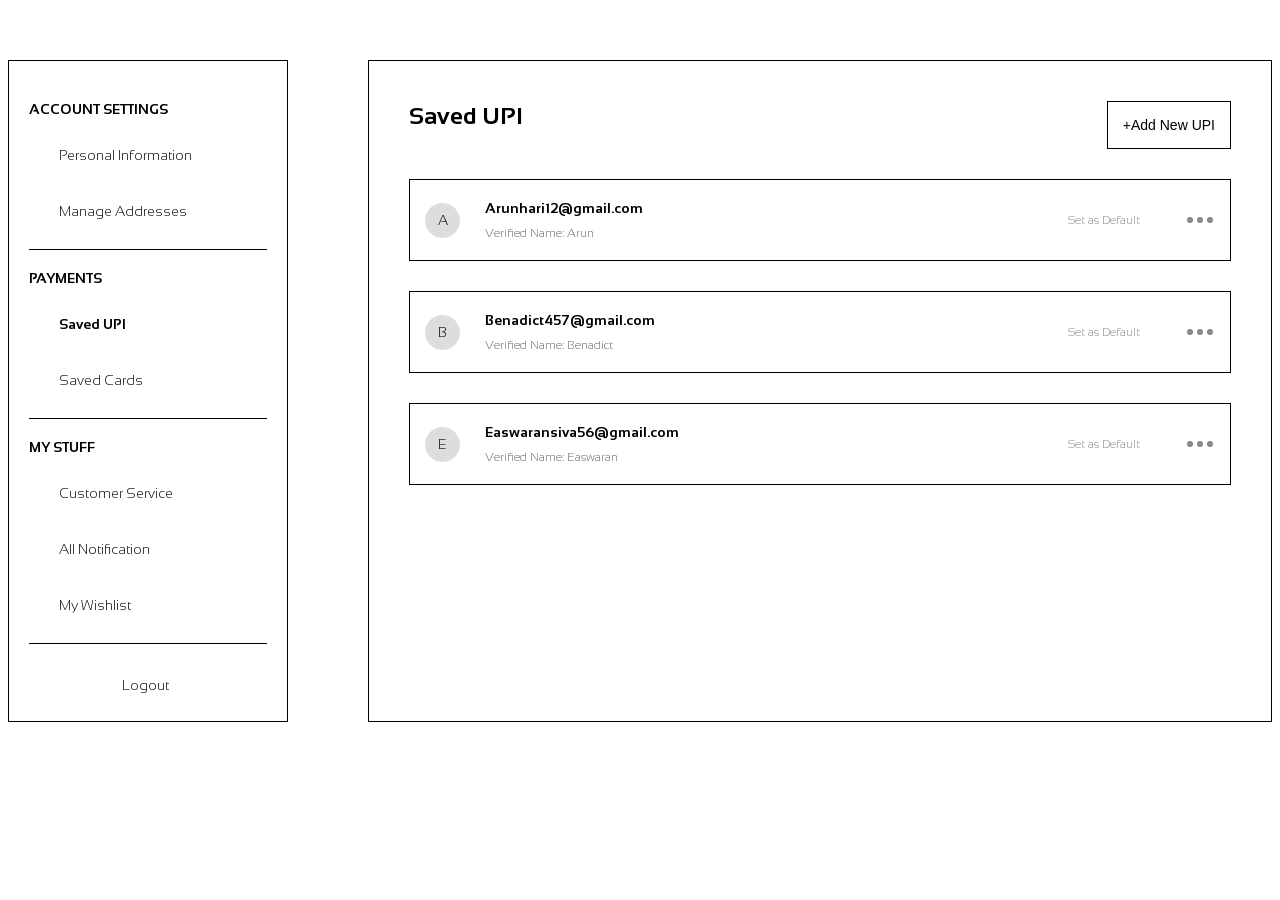
<file: customerservice.html>
<!DOCTYPE html>
<html lang="en">
  <head>
    <meta charset="UTF-8" />
    <meta name="viewport" content="width=device-width, initial-scale=1.0" />
    <title>ZYRAA Account Settings</title>
    <link
      href="https://fonts.googleapis.com/css2?family=Sansation:wght@300&display=swap"
      rel="stylesheet"
    />
    <style>
      body {
        background: #fff;
        font-family: "Sansation", sans-serif;
        font-weight: 300;
        font-style: normal;
      }
      .container {
        max-width: 1300px;
        margin: 0 auto;
        overflow: hidden;
        margin-top: 60px;
      }
      header {
        display: flex;
        align-items: center;
        padding: 10px 20px;
        border-bottom: 1px solid #000;
      }
      .close {
        font-size: 18px;
        cursor: pointer;
        margin-right: 10px;
      }
      h1 {
        font-size: 24px;
        margin: 0;
      }
      .main {
        display: flex;
        gap: 20px;
      }
      .sidebar-container {
        flex: 0 0 280px;
        border: 1px solid #000;
        border-radius: 0px;
        background: #fff;
        min-height: 650px;
      }
      .sidebar {
        padding: 20px;
      }
      .sidebar h2 {
        font-size: 14px;
        text-transform: uppercase;
        margin: 20px 0 10px;
      }
      .sidebar ul {
        list-style: none;
        padding: 0;
        margin: 0;
      }
      .sidebar li {
        padding: 20px 0;
        cursor: pointer;
        font-size: 14px;
        margin-left: 30px;
      }
      .sidebar li.active {
        font-weight: bold;
      }
      .sidebar hr {
        border: 0;
        border-top: 1px solid #000;
        margin: 10px 0;
      }
      .logout {
        padding: 8px 0;
        cursor: pointer;
        font-size: 14px;
        margin-top: 25px;
        margin-left: 93px;
      }
      .content-container {
        flex: 1;
        border: 1px solid #000;
        border-radius: 0px;
        background: #fff;
        padding: 20px;
        margin-left: 60px;
      }
      .content {
        padding: 20px;
        margin-top: 0;
      }
      .section {
        display: none;
      }
      .section.active {
        display: block;
      }
      .title-bar {
        display: flex;
        justify-content: space-between;
        align-items: center;
        margin-bottom: 20px;
      }
      .title-bar h3 {
        font-size: 16px;
        margin: 0;
      }
      .title-bar button {
        background: #fff;
        border: 1px solid #000;
        padding: 5px 10px;
        cursor: pointer;
        font-size: 14px;
      }
      .upi-list {
        display: flex;
        flex-direction: column;
        margin-top: 30px;
      }
      .upi-item {
        display: flex;
        align-items: center;
        border: 1px solid #000;
        border-radius: 0px;
        padding: 15px;
        margin-bottom: 30px;
        background: #fff;
      }
      .icon {
        width: 35px;
        height: 35px;
        border-radius: 50%;
        background: #ddd;
        display: flex;
        align-items: center;
        justify-content: center;
        font-size: 14px;
        margin-right: 20px;
      }
      .info {
        flex: 1;
      }
      .info p {
        margin: 0;
        font-size: 14px;
      }
      .info p:first-child {
        font-weight: bold;
      }
      .info p:last-child {
        color: #666;
        font-size: 12px;
      }
      .actions {
        display: flex;
        align-items: center;
      }
      .actions span:first-child {
        color: #888;
        font-size: 12px;
        margin-right: 10px;
        cursor: pointer;
      }
      .actions span:last-child {
        color: #888;
        font-size: 16px;
        cursor: pointer;
      }
      #addbutton {
        padding: 15px;
      }
      #user {
        padding: 5px;
      }
      #nameid {
        padding: 5px;
      }
      #defa {
        margin-right: 45px;
      }
      #dot {
        font-size: 30px;
      }
      .card-container {
        display: flex;
        flex-wrap: wrap;
        gap: 60px;
        padding: 40px;
      }
      .card {
        width: 290px;
        height: 120px;
        background: linear-gradient(to bottom, #d3d3d3, #a9a9a9);
        border-radius: 0px;
        position: relative;
        display: flex;
        flex-direction: column;
        justify-content: space-between;
        padding: 15px;
        box-shadow: 0 4px 8px rgba(0, 0, 0, 0.1);
        margin-top: 20px;
        flex: 0 0 calc(50% - 40px);
        max-width: 220px;
      }
      .visa-card .card-brand {
        font-size: 20px;
        font-weight: bold;
        color: #fff;
      }
      .card-details {
        display: flex;
        justify-content: space-between;
        color: #fff;
      }
      .dots {
        letter-spacing: 2px;
      }
      .expires {
        font-size: 14px;
      }
      .last-four {
        font-size: 20px;
        font-weight: bold;
      }
      .card-chip {
        width: 30px;
        height: 20px;
        border-radius: 5px;
        position: absolute;
        top: 15px;
        left: 15px;
      }
      .card-circles .circle {
        width: 20px;
        height: 20px;
        border-radius: 50%;
        display: inline-block;
        margin-right: 5px;
      }
      .card-circles .red {
        background: #ff4040;
      }
      .card-circles .blue {
        background: #00bfff;
      }
      .add-card {
        width: 140px;
        height: 40px;
        background: #fff;
        border: 1px solid #000;
        border-radius: 0px;
        font-size: 14px;
        cursor: pointer;
      }
      .visa-card {
        margin-right: 100px;
        margin-bottom: 30px;
        margin-left: 60px;
      }
      #addresses {
        flex: 1;
        padding: 20px;
        box-sizing: border-box;
      }
      #addresses .title-bar {
        margin-bottom: 55px;
      }
      #addresses .title-bar h3 {
        font-size: 18px;
        font-weight: 600;
        margin: 0;
      }
      .addresses-container {
        display: flex;
        flex-direction: column;
        gap: 15px;
      }
      .add-address-box {
        padding: 24px;
        border: 1px solid #000;
        background-color: #fff;
        cursor: pointer;
        font-size: 14px;
        color: #666;
        border-radius: 0px;
        transition: background 0.2s ease;
        margin-bottom: 25px;
      }
      .add-address-box:hover {
        background-color: #eaeaea;
      }
      .address-card {
        padding: 48px;
        border: 1px solid #000;
        border-radius: 0px;
        background-color: #fff;
        font-size: 15px;
        font-weight: 500;
        box-shadow: 0 1px 3px rgba(0, 0, 0, 0.1);
        position: relative;
      }
      #address1 {
        margin-bottom: 25px;
      }
      .notification-container {
        display: flex;
        flex-direction: column;
        gap: 15px;
      }
      .notify-card {
        padding: 40px;
        border: 1px solid #000;
        border-radius: 0px;
        background-color: #fff;
        font-size: 15px;
        font-weight: 500;
        box-shadow: 0 1px 3px rgba(0, 0, 0, 0.1);
        margin-top: 15px;
      }
#wishlist {
      width: 100%;
      padding: 0;
      box-sizing: border-box;
    }
    #wishlist .title-bar {
      margin-bottom: 20px;
    }
    #wishlist .title-bar h3 {
      font-size: 18px;
      font-weight: 600;
      margin: 0;
    }
    .wishlist-container {
      display: flex;
      flex-direction: column;
      gap: 12px;
      padding: 16px;
      width: 100%;
      max-width: 100%;
      box-sizing: border-box;
    }
    .wishlist-item {
      display: flex;
      align-items: flex-start;
      gap: 12px;
      border: 1px solid #000;
      background: #fff;
      padding: 12px;
      width: 100%;
      box-sizing: border-box;
    }
    .wishlist-thumb {
      width: 80px;
      height: 80px;
      background: #ddd;
      flex: 0 0 80px;
    }
    .wishlist-info {
      display: flex;
      flex-direction: column;
      gap: 6px;
      margin-left: 12px;
      flex: 1 1 auto;
      min-width: 0;
    }
    .wishlist-info .item-title {
      font-weight: 600;
      font-size: 15px;
      margin: 0;
    }
    .wishlist-info .item-detail {
      font-size: 13px;
      color: #666;
      margin: 0;
    }
    .wishlist-info .item-price {
      font-weight: 600;
      color: #222;
      margin: 0;
    }
    @media (max-width: 768px) {
      .wishlist-item {
        flex-direction: column;
        align-items: center;
        text-align: center;
      }
      .wishlist-thumb {
        width: 100%;
        height: 150px;
      }
    }
      @media (max-width: 768px) {
        #addresses {
          padding: 15px;
        }
        .address-card,
        .add-address-box {
          font-size: 13px;
          padding: 12px;
        }
      }
      @media (max-width: 1024px) {
        .sidebar-container {
          flex: 0 0 200px;
        }
      }
      @media (max-width: 768px) {
        .main {
          flex-direction: column;
          gap: 10px;
        }
        .sidebar-container {
          width: 100%;
        }
        .content-container {
          width: 100%;
        }
        .sidebar {
          padding: 10px;
        }
        .content {
          padding: 10px;
        }
        .sidebar h2 {
          font-size: 12px;
        }
        .sidebar li,
        .logout {
          font-size: 12px;
        }
        .title-bar h3 {
          font-size: 14px;
        }
        .title-bar button {
          font-size: 12px;
          padding: 4px 8px;
        }
        .icon {
          width: 25px;
          height: 25px;
          font-size: 12px;
        }
        .info p {
          font-size: 12px;
        }
        .info p:last-child {
          font-size: 10px;
        }
        .actions span:first-child {
          font-size: 10px;
        }
      }
      @media (min-width: 769px) and (max-width: 1024px) {
        .container {
          max-width: 100%;
          padding: 0 20px;
        }
        .sidebar-container {
          flex: 0 0 220px;
        }
        .content-container {
          margin-left: 20px;
          padding: 15px;
        }
        .card-container {
          gap: 40px;
          padding: 20px;
        }
        .card {
          width: 250px;
          max-width: none;
          flex: 0 0 calc(50% - 20px);
        }
        .visa-card {
          margin-left: 0;
          margin-right: 0;
        }
        .wishlist-info {
          margin-left: 20px;
        }
        .upi-item {
          padding: 10px;
          margin-bottom: 20px;
        }
       
      }
      @media (max-width: 768px) {
        .container {
          margin-top: 30px;
          padding: 0 10px;
        }
        .main {
          flex-direction: column;
          gap: 15px;
        }
        .sidebar-container {
          flex: none;
          width: 100%;
          min-height: auto;
        }
        .content-container {
          flex: none;
          width: 100%;
          margin-left: 0;
          padding: 10px;
        }
        .sidebar {
          padding: 15px;
        }
        .sidebar li {
          margin-left: 15px;
          padding: 15px 0;
        }
        .logout {
          margin-left: 0;
          text-align: center;
        }
        .content {
          padding: 15px;
        }
        .title-bar {
          flex-direction: column;
          align-items: flex-start;
          gap: 10px;
        }
        .title-bar button {
          width: 100%;
        }
        .upi-list {
          margin-top: 20px;
        }
        .upi-item {
          flex-direction: column;
          align-items: flex-start;
          gap: 10px;
          padding: 10px;
          margin-bottom: 15px;
        }
        .icon {
          margin-right: 0;
          margin-bottom: 10px;
        }
        .actions {
          width: 100%;
          justify-content: space-between;
        }
        #defa {
          margin-right: 0;
        }
        #dot {
          font-size: 24px;
        }
        .card-container {
          flex-direction: column;
          gap: 20px;
          padding: 20px 0;
        }
        .card {
          width: 100%;
          max-width: none;
          flex: none;
          height: auto;
          padding: 20px;
        }
        .visa-card {
          margin: 0;
        }
        #addresses .title-bar {
          margin-bottom: 30px;
        }
        .add-address-box {
          padding: 15px;
          font-size: 13px;
          margin-bottom: 15px;
        }
        .address-card {
          padding: 20px;
          font-size: 14px;
        }
        #address1 {
          margin-bottom: 15px;
        }
        #wishlist .title-bar {
          margin-bottom: 20px;
        }
        .wishlist-container {
          padding: 20px 0;
          gap: 10px;
        }
        .wishlist-item {
          flex-direction: column;
          align-items: center;
          text-align: center;
          gap: 10px;
          padding: 10px;
        }
        .wishlist-thumb {
          width: 100%;
          height: 120px;
        }
        .wishlist-info {
          margin-left: 0;
          gap: 3px;
        }
        .wishlist-info .item-title {
          font-size: 14px;
        }
        .wishlist-info .item-detail {
          font-size: 12px;
        }
        .wishlist-info .item-price {
          font-size: 14px;
        }
      }
      @media (max-width: 480px) {
        body {
          font-size: 14px;
        }
        .container {
          margin-top: 20px;
          padding: 0 5px;
        }
        .sidebar h2 {
          font-size: 11px;
          margin: 15px 0 5px;
        }
        .sidebar li {
          font-size: 11px;
          padding: 10px 0;
          margin-left: 10px;
        }
        .logout {
          font-size: 11px;
          margin-top: 15px;
        }
        .title-bar h3 {
          font-size: 13px;
        }
        .title-bar button {
          font-size: 11px;
          padding: 3px 6px;
        }
        .icon {
          width: 20px;
          height: 20px;
          font-size: 10px;
        }
        .info p {
          font-size: 11px;
        }
        .info p:last-child {
          font-size: 9px;
        }
        .actions span:first-child {
          font-size: 9px;
        }
        .actions span:last-child {
          font-size: 14px;
        }
        #addbutton {
          padding: 10px;
        }
        .card {
          padding: 15px;
        }
        .visa-card .card-brand {
          font-size: 18px;
        }
        .expires, .last-four {
          font-size: 12px;
        }
        .add-card {
          width: 100%;
          height: 35px;
          font-size: 12px;
        }
        .add-address-box {
          padding: 12px;
          font-size: 12px;
        }
        .address-card {
          padding: 15px;
          font-size: 13px;
        }
        .wishlist-thumb {
          height: 100px;
        }
        .wishlist-info .item-title {
          font-size: 13px;
        }
        .wishlist-info .item-detail {
          font-size: 11px;
        }
        .wishlist-info .item-price {
          font-size: 13px;
        }
      }
      .title-bar h3 {
        margin: 0 0 20px;
        font-size: 24px;
        text-align: center;
      }
      .personal-info {
        display: flex;
        flex-direction: column;
        gap: 15px;
      }
      .m-group {
        display: flex;
        flex-direction: column;
        gap: 10px;
      }
      .m-group input[type="text"],
      .m-group input[type="email"],
      .m-group input[type="tel"] {
        padding: 10px;
        border: 1px solid #ccc;
        border-radius: 0px;
        font-size: 16px;
        flex: 1;
      }
      .m-group label {
        font-size: 16px;
        margin-bottom: 24px;
        margin-top: 24px;
      }
      .m-group input[type="radio"] {
        margin-right: 3px;
      }
      .edit-btn, .save-btn {
        padding: 10px 20px;
        background-color: #000;
        color: #fff;
        border: none;
        border-radius: 0px;
        cursor: pointer;
        font-size: 16px;
        flex: 0 0 auto;
        margin-left: 200px;
        width: 300px;
      }
      #fname {
        display: flex;
        gap: 20px;
        flex-wrap: wrap;
      }
      #gender {
        display: flex;
        gap: 20px;
        align-items: center;
        flex-wrap: wrap;
      }
      #male, #female {
        display: flex;
        align-items: center;
        color: #000;
      }
      .email-group, .mobile-group {
        display: flex;
        gap: 50px;
        flex-wrap: wrap;
      }
      @media (max-width: 768px) {
        #fname {
          flex-direction: column;
          gap: 10px;
        }
        #gender {
          flex-direction: row;
          gap: 15px;
        }
        .email-group, .mobile-group {
          flex-direction: column;
          gap: 10px;
        }
        .edit-btn, .save-btn {
          width: 100%;
        }
      }
      @media (max-width: 480px) {
        #fname {
          gap: 8px;
        }
        #gender {
          gap: 10px;
        }
        .email-group, .mobile-group {
          gap: 8px;
        }
        .m-group input[type="text"],
        .m-group input[type="email"],
        .m-group input[type="tel"] {
          font-size: 14px;
        }
        .m-group label {
          font-size: 14px;
          margin-bottom: 16px;
          margin-top: 16px;
        }
        .edit-btn, .save-btn {
          font-size: 14px;
          padding: 8px 16px;
        }
      }
      .email-group {
        display: inline;
      }
      .mobile-group {
        display: inline;
      }
      .email-group input[type="email"], .mobile-group input[type="tel"] {
        padding: 10px 20px;
        border: 1px solid #000;
        border-radius: 0px;
        font-size: 16px;
        flex: 1;
        width: 300px;
      }
      .m-groups {
        display: inline;
      }
      .m-groups input[type="text"] {
        padding: 10px 20px;
        border: 1px solid #000;
        border-radius: 0px;
        font-size: 16px;
        flex: 1;
        width: 100px;
      }
      .address-form {
        display: none;
        flex-direction: row;
        gap: 15px;
        padding: 20px;
        border: 1px solid #000;
        background: #fff;
        margin-bottom: 25px;
        align-items: center;
      }
      .address-form input, .address-form textarea {
        padding: 10px;
        border: 1px solid #ccc;
        border-radius: 0;
        font-size: 14px;
        flex: 1;
        width: 200px;
      }
      .address-form button {
        padding: 10px;
        background: #000;
        color: #fff;
        border: none;
        cursor: pointer;
        font-size: 14px;
        margin-left: 10px;
      }
      .address-card {
        padding: 48px;
        border: 1px solid #000;
        border-radius: 0px;
        background-color: #fff;
        font-size: 15px;
        font-weight: 500;
        box-shadow: 0 1px 3px rgba(0, 0, 0, 0.1);
        position: relative;
      }
      .address-actions {
        position: absolute;
        top: 10px;
        right: 10px;
        display: flex;
        gap: 10px;
      }
      .address-actions span {
        cursor: pointer;
        color: #888;
      }
.content-box {
  display: flex;
  width: 100%;
  height: 500px; /* Increase this value as needed */
  font-size: medium;
  border: px solid #000;
  flex-direction: row;
  flex-grow: initial;
  align-items: stretch; /* Ensure children stretch to full height */
}

    /* ...existing code... */
.left-panel {
  flex: 0 0 30%;
  border-right: 3px solid #000; /* Make the line thicker if desired */
  padding: 20px 25px;
  display: flex;
  flex-direction: column;
  height: 100%; /* Ensure it fills the parent height */
}

    .left-panel h2 {
      font-size: 18px;
      font-weight: 600;
      text-align: center;
      margin-bottom: 25px;
      letter-spacing: 0.5px;
      margin-top: -40px;
    }

    .left-panel section {
      margin-bottom: 25px;
      border-bottom: 1px solid #000;
      padding-bottom: 15px;
      padding-left: 0px;
    }

    .left-panel h3 {
      font-size: 18px;
      font-weight: 600;
      margin-bottom: 10px;
    }

    .left-panel p {
      font-size: 15.5px;
      margin: 20px 0;
      margin-left: 20px;
    }

    .complaint-box {
      display: flex;
      align-items: center;
      gap: 10px;
      margin-top: 20px;
      padding: 0 0;

    }

    .complaint-box label {
      font-size: 13.5px;
      font-weight: 500;
      margin-left: 20px;
    }

    .complaint-box input {
      border: 1px solid #000;
      padding: 6px 8px;
      outline: none;
      width: 160px;
      font-size: 13px;
    }

    .complaint-box button {
      padding: 6px 10px;
      font-size: 13px;
      background: transparent;
      border: 1px solid #000;
      cursor: pointer;
      transition: 0.2s;
    }

    .complaint-box button:hover {
      background: #000;
      color: #fff;
    }

    .quick-help a {
      display: flex;
      justify-content: space-between;
      align-items: center;
      color: #000;
      text-decoration: none;
      font-size: 13.5px;
      margin: 20px 0;
      margin-left: 20px;
    }

    .chat-container {
        flex: 1;
        display: flex;
        flex-direction: column;
        padding: 20px;
        overflow-y: auto;
    }
    .message {
        max-width: 70%;
        padding: 10px 20px;
        margin: 5px 0;
        
        font-size: 16px;
        background: #d9d9d9;
    }
    .bot {
        align-self: flex-start;
    }
    .user {
        align-self: flex-end;
    }
    .typing {
        display: flex;
        gap: 6px;
        margin: 10px 0;
        align-self: flex-end;
    }
    .dot {
        width: 10px;
        height: 10px;
        background: #aaa;
        border-radius: 50%;
        animation: blink 1.4s infinite ease-in-out;
    }
    .dot:nth-child(2) {
        animation-delay: 0.2s;
    }
    .dot:nth-child(3) {
        animation-delay: 0.4s;
    }
    @keyframes blink {
        0%, 80%, 100% { opacity: 0.2; }
        40% { opacity: 1; }
    }
    .input-container {
        display: flex;
        padding: 12px;
        border-top: 1px solid #585454;
        background: #d9d9d9;
    }
    input {
        flex: 1;
        padding: 12px 20px;
        border: none;
    color: #000;
        outline: none;
        font-size: 16px;
    }
    #send-btn {
        margin-left: 10px;
        padding: 0 20px;
        border: none;
      
        background: #333;
        color: #fff;
        font-size: 16px;
        cursor: pointer;
    }

    #cs{
        margin-top: 30px;
        margin-left: 0px;
        font-size: 20px;
        color: #4b4949;
    }
    #cr{
        margin-top: 20px;
         margin-left: 0px;
        font-size: 20px;
        color: #4b4949;

    }
    #qh{
        margin-top: 20px;
         margin-left: 0px;
        font-size: 20px;
        color: #4b4949;
    }


.left-panel section.quick-help {
    border-bottom: none; /* Remove line after Quick Help */
  }

.left-panel section.quick-help {
    border-bottom: none; /* Remove line after Quick Help */
  }

*, *::before, *::after { box-sizing: border-box; }

/* neutralize any negative left margin that pushes sections outside */
.left-panel section {
  margin-left: 0 !important;
}

/* compact, safe wishlist styles */
#wishlist {
        flex: 1;
        padding: 0px;
        box-sizing: border-box;
      }
      #wishlist .title-bar {
        margin-bottom: 35px;
      }
      #wishlist .title-bar h3 {
        font-size: 18px;
        font-weight: 600;
        margin: 0;
      }
      .wishlist-container {
        display: flex;
        flex-direction: column;
        gap: 15px;
        padding: 0px;
      }
      .wishlist-item {
        display: flex;
        align-items: flex-start;
        gap: 15px;
        border: 1px solid #000;
        border-radius: 0px;
        background: #fff;
        padding: 15px;
        box-shadow: 0 1px 3px rgba(0, 0, 0, 0.1);
      }
      .wishlist-thumb {
        width: 80px;
        height: 80px;
        background: #ddd;
        border-radius: 0px;
        flex-shrink: 0;
      }
      .wishlist-info {
        display: flex;
        flex-direction: column;
        gap: 5px;
        margin-left: 50px;
      }
      .wishlist-info .item-title {
        font-weight: 600;
        font-size: 15px;
        margin: 0;
      }
      .wishlist-info .item-detail {
        font-size: 13px;
        color: #666;
        margin: 0;
      }
      .wishlist-info .item-price {
        font-weight: 600;
        color: #222;
        margin: 0;
      }
      @media (max-width: 768px) {
        .wishlist-item {
          flex-direction: column;
          align-items: center;
          text-align: center;
        }
        .wishlist-thumb {
          width: 100%;
          height: 150px;
        }
      }


/* ...existing code... */
.chat-panel {
  flex: 0 0 60%;
  display: flex;
  flex-direction: column;
  margin-bottom: 20px;
  height: 100%; /* Ensure it fills the parent height */
}



    </style>
  </head>
  <body>
    <div class="container">
      <div class="main">
        <div class="sidebar-container">
          <nav class="sidebar">
            <h2>ACCOUNT SETTINGS</h2>
            <ul>
              <li data-section="personal">Personal Information</li>
              <li data-section="addresses">Manage Addresses</li>
            </ul>
            <hr />
            <h2>PAYMENTS</h2>
            <ul>
              <li data-section="upi" class="active">Saved UPI</li>
              <li data-section="cards">Saved Cards</li>
            </ul>
            <hr />
            <h2>MY STUFF</h2>
            <ul>
              <li data-section="reviews">Customer Service</li>
              <li data-section="notifications">All Notification</li>
              <li data-section="wishlist">My Wishlist</li>
            </ul>
            <hr />
            <div class="logout">Logout</div>
          </nav>
        </div>
        <div class="content-container">
          <section class="content">
            <div id="personal" class="section">
              <div class="title-bar">
                <h3>Personal Information</h3>
              </div>
              <div class="personal-info">
                <div class="m-groups" id="fname">
                  <input type="text" id="firstName" placeholder="First Name">
                  <input type="text" id="lastName" placeholder="Last Name">
                </div>
                <div class="m-group">
                  <h4><label>Your Gender</label></h4>
                  <div id="gender">
                    <label id="male"><input type="radio" name="gender" value="male"> Male</label>
                    <label id="female"><input type="radio" name="gender" value="female"> Female</label>
                  </div>
                </div>
                <h4>Email Address</h4>
                <div class="email-group">
                  <input type="email" id="email" placeholder="Email Address">
                  <button class="edit-btn">Edit Information</button>
                </div>
                <h4>Mobile Number</h4>
                <div class="mobile-group">
                  <input type="tel" id="mobile" placeholder="Mobile Number">
                  <button class="save-btn">Save</button>
                </div>
              </div>
            </div>
            <div id="addresses" class="section">
              <div class="title-bar">
                <h3>Manage Addresses</h3>
              </div>
              <div class="addresses-container">
                <div class="add-address-box">+ Add a New Address</div>
                <div id="address-list">
                  <!-- Existing addresses will be loaded here -->
                </div>
              </div>
            </div>
            <div id="upi" class="section active">
              <div class="title-bar">
                <h3>Saved UPI</h3>
                <button id="addbutton">+Add New UPI</button>
              </div>
              <div class="upi-list">
                <div class="upi-item">
                  <div class="icon">A</div>
                  <div class="info">
                    <p id="user">Arunhari12@gmail.com</p>
                    <p id="nameid">Verified Name: Arun</p>
                  </div>
                  <div class="actions">
                    <span id="defa">Set as Default</span>
                    <span id="dot">•••</span>
                  </div>
                </div>
                <div class="upi-item">
                  <div class="icon">B</div>
                  <div class="info">
                    <p id="user">Benadict457@gmail.com</p>
                    <p id="nameid">Verified Name: Benadict</p>
                  </div>
                  <div class="actions">
                    <span id="defa">Set as Default</span>
                    <span id="dot">•••</span>
                  </div>
                </div>
                <div class="upi-item">
                  <div class="icon">E</div>
                  <div class="info">
                    <p id="user">Easwaransiva56@gmail.com</p>
                    <p id="nameid">Verified Name: Easwaran</p>
                  </div>
                  <div class="actions">
                    <span id="defa">Set as Default</span>
                    <span id="dot">•••</span>
                  </div>
                </div>
              </div>
            </div>
            <div id="cards" class="section">
              <div class="title-bar">
                <h3>Saved Cards</h3>
                <button class="add-card">+Add New Card</button>
              </div>
              <div class="card-container">
                <div class="card visa-card">
                  <div class="card-brand">VISA</div>
                  <div class="card-details">
                    <span class="dots">•••• •••• ••••</span>
                    <span class="expires">Expires 08/45</span>
                  </div>
                </div>
                <div class="card custom-card">
                  <div class="card-circles">
                    <span class="circle red"></span>
                    <span class="circle blue"></span>
                  </div>
                  <div class="card-details">
                    <span class="dots">•••• •••• ••••</span>
                    <span class="last-four">5678</span>
                  </div>
                </div>
                <div class="card visa-card">
                  <div class="card-brand">VISA</div>
                  <div class="card-details">
                    <span class="dots">•••• •••• ••••</span>
                    <span class="expires">Expires 08/45</span>
                  </div>
                </div>
                <div class="card custom-card">
                  <div class="card-circles">
                    <span class="circle red"></span>
                    <span class="circle blue"></span>
                  </div>
                  <div class="card-details">
                    <span class="dots">•••• •••• ••••</span>
                    <span class="last-four">5678</span>
                  </div>
                </div>
              </div>
            </div>
  <div id="reviews" class="section">
      <div class="content-box">
        <!-- Left Side -->
        <div class="left-panel">
          <h2>Customer Service</h2>
          <section>
            <h3 id="cs">Contact us</h3>
            <p>Gmail : zyraa@gmail.com</p>
            <p>Number : 9465776876</p>
          </section>

          <section>
            <h3 id="cr">Complaint Register</h3>
            <div class="complaint-box">
              <label>Register Here →</label>
              <button id="complaintBtn">Complaint</button>
            </div>
          </section>

          <section class="quick-help">
            <h3 id="qh">Quick Help</h3>
            <a href="#">Refund & Return  ›</a>
            <a href="#">Track My Order   ›</a>
            <a href="#">Payment Issues   ›</a>
          </section>
        </div>

        <!-- Right Chat -->
        <div class="chat-panel">
          <div class="chat-container" id="chat-container">
            <div class="message bot">Good morning</div>
            <div class="message bot">How can I help you</div>
            <div class="typing" id="typing-indicator" style="display:none;">
              <div class="dot"></div>
              <div class="dot"></div>
              <div class="dot"></div>
            </div>
          </div>
          <div class="input-container">
            <input type="text" id="user-input" placeholder="type something here">
            <button id="send-btn">Send</button>
          </div>
        </div>
      </div>
    </div>

    <!-- Notifications (moved outside reviews) -->
    <div id="notifications" class="section">
      <div class="title-bar">
        <h3>All Notification</h3>
      </div>
      <div class="notification-container">
        <div class="notify-card" id="Note1">Notification1</div>
        <div class="notify-card" id="Note2">Notification2</div>
        <div class="notify-card" id="Note3">Notification3</div>
        <div class="notify-card" id="Note4">Notification4</div>
      </div>
    </div>

    
 
            <!-- Wishlist (ensure it is INSIDE the .content section) -->
    <!-- ✅ Wishlist Section -->
<div id="wishlist" class="section">
  <div class="title-bar">
    <h3>My Wishlist</h3>
  </div>

  <div class="wishlist-container">
    <div class="wishlist-item">
      <div class="wishlist-thumb" aria-hidden="true"></div>
      <div class="wishlist-info">
        <p class="item-title">Product Title</p>
        <p class="item-detail">Short product detail goes here...</p>
        <p class="item-price">₹ 2,999</p>
      </div>
    </div>

    <div class="wishlist-item">
      <div class="wishlist-thumb" aria-hidden="true"></div>
      <div class="wishlist-info">
        <p class="item-title">Another Product</p>
        <p class="item-detail">Some description here...</p>
        <p class="item-price">₹ 1,499</p>
      </div>
    </div>

    <div class="wishlist-item">
      <div class="wishlist-thumb"></div>
      <div class="wishlist-info">
        <p class="item-title">Cool Item</p>
        <p class="item-detail">Details about this product...</p>
        <p class="item-price">₹ 799</p>
      </div>
    </div>

    <div class="wishlist-item">
      <div class="wishlist-thumb"></div>
      <div class="wishlist-info">
        <p class="item-title">Sample Product</p>
        <p class="item-detail">Quick info line...</p>
        <p class="item-price">₹ 3,499</p>
      </div>
    </div>
  </div> <!-- end wishlist-container -->
</div> <!-- end wishlist -->
</div>
</section>
</div>





    <script>
      const menuItems = document.querySelectorAll(".sidebar li");
      const sections = document.querySelectorAll(".section");
      menuItems.forEach((item) => {
        item.addEventListener("click", () => {
          const sectionId = item.dataset.section;
          menuItems.forEach((i) => i.classList.remove("active"));
          item.classList.add("active");
          sections.forEach((s) => s.classList.remove("active"));
          document.getElementById(sectionId).classList.add("active");
        });
      });
      document.querySelector(".logout").addEventListener("click", () => {
        alert("Logging out...");
        window.location.href = "signup.html";
      });

      function loadPersonalInfo() {
        const userData = JSON.parse(localStorage.getItem('userData')) || {};
        document.getElementById('firstName').value = userData.firstName || '';
        document.getElementById('lastName').value = userData.lastName || '';
        document.getElementById('email').value = userData.email || '';
        document.getElementById('mobile').value = userData.mobile || '';
        if (userData.gender) {
          document.querySelector(input[name="gender"][value="${userData.gender}"]).checked = true;
        }
      }
      loadPersonalInfo();

      const editBtn = document.querySelector('.edit-btn');
      const saveBtn = document.querySelector('.save-btn');

      editBtn.addEventListener('click', () => {
        alert('Edit mode activated. Make changes and save.');
      });

      saveBtn.addEventListener('click', () => {
        const firstName = document.getElementById('firstName').value;
        const lastName = document.getElementById('lastName').value;
        const gender = document.querySelector('input[name="gender"]:checked')?.value || '';
        const email = document.getElementById('email').value;
        const mobile = document.getElementById('mobile').value;
        const userData = { firstName, lastName, gender, email, mobile };
        localStorage.setItem('userData', JSON.stringify(userData));
        alert('Personal information saved!');
      });

      const maxAddresses = 3;
      let addresses = JSON.parse(localStorage.getItem('addresses')) || [];

      function initializeAddresses() {
        const userData = JSON.parse(localStorage.getItem('userData')) || {};
        if (userData.homeAddress && !addresses.some(addr => addr.type === 'Home' && addr.address === userData.homeAddress)) {
          addresses.push({ type: 'Home', address: userData.homeAddress });
          saveAddresses();
        }
        renderAddresses();
      }

      function saveAddresses() {
        localStorage.setItem('addresses', JSON.stringify(addresses));
      }

      function renderAddresses() {
        const addressList = document.getElementById('address-list');
        addressList.innerHTML = '';
        addresses.forEach((addr, index) => {
          const card = document.createElement('div');
          card.className = 'address-card';
          card.innerHTML = `
            <div>${addr.type}: ${addr.address}</div>
            <div class="address-actions">
              <span onclick="editAddress(${index})">Edit</span>
              <span onclick="deleteAddress(${index})">Delete</span>
            </div>
          `;
          addressList.appendChild(card);
        });
      }

      const addAddressBox = document.querySelector('.add-address-box');
      let addressForm = null;

      addAddressBox.addEventListener('click', () => {
        if (addresses.length >= maxAddresses) {
          alert('Maximum of 3 addresses allowed.');
          return;
        }
        if (!addressForm) {
          addressForm = document.createElement('div');
          addressForm.className = 'address-form';
          addressForm.innerHTML = `
            <input type="text" id="addressType" placeholder="Address Type (e.g., Home)">
            <textarea id="addressText" placeholder="Full Address"></textarea>
            <button onclick="saveNewAddress()">Save Address</button>
            <button onclick="cancelAddAddress()">Cancel</button>
          `;
          const container = document.querySelector('.addresses-container');
          container.insertBefore(addressForm, addAddressBox.nextSibling);
        }
        addressForm.style.display = 'flex';
      });

      window.saveNewAddress = function() {
        const type = document.getElementById('addressType').value.trim();
        const address = document.getElementById('addressText').value.trim();
        if (type && address) {
          addresses.push({ type, address });
          saveAddresses();
          renderAddresses();
          addressForm.style.display = 'none';
          addressForm.remove();
          addressForm = null;
        } else {
          alert('Please fill in all fields.');
        }
      };

      window.cancelAddAddress = function() {
        addressForm.style.display = 'none';
        addressForm.remove();
        addressForm = null;
      };

      window.editAddress = function(index) {
        const newType = prompt('Edit Type:', addresses[index].type);
        const newAddr = prompt('Edit Address:', addresses[index].address);
        if (newType && newAddr) {
          addresses[index] = { type: newType, address: newAddr };
          saveAddresses();
          renderAddresses();
        }
      };

      window.deleteAddress = function(index) {
        if (confirm('Delete this address?')) {
          addresses.splice(index, 1);
          saveAddresses();
          renderAddresses();
        }
      };

      initializeAddresses();

const chatContainer = document.getElementById("chat-container");
    const userInput = document.getElementById("user-input");
    const sendBtn = document.getElementById("send-btn");
    const typingIndicator = document.getElementById("typing-indicator");

    async function sendMessage() {
        const msg = userInput.value.trim();
        if (!msg) return;

        const userMessage = document.createElement("div");
        userMessage.className = "message user";
        userMessage.textContent = msg;
        chatContainer.insertBefore(userMessage, typingIndicator);

        userInput.value = "";
        chatContainer.scrollTop = chatContainer.scrollHeight;

        typingIndicator.style.display = "block";

        try {
            const res = await fetch("http://localhost:3000/chat", {
                method: "POST",
                headers: { "Content-Type": "application/json" },
                body: JSON.stringify({ message: msg })
            });
            const data = await res.json();
            const reply = data.reply;

            typingIndicator.style.display = "none";

            const botMessage = document.createElement("div");
            botMessage.className = "message bot";
            botMessage.textContent = reply;
            chatContainer.insertBefore(botMessage, typingIndicator);
            chatContainer.scrollTop = chatContainer.scrollHeight;
        } catch (err) {
            typingIndicator.style.display = "none";
            const botMessage = document.createElement("div");
            botMessage.className = "message bot";
            botMessage.textContent = "⚠️ Error: Unable to connect to API.";
            chatContainer.insertBefore(botMessage, typingIndicator);
        }
    }

    sendBtn.addEventListener("click", sendMessage);
    userInput.addEventListener("keypress", (e) => {
        if (e.key === "Enter") {
            e.preventDefault();
            sendMessage();
        }
    });

    </script>
  </body>
</html>
</file>
